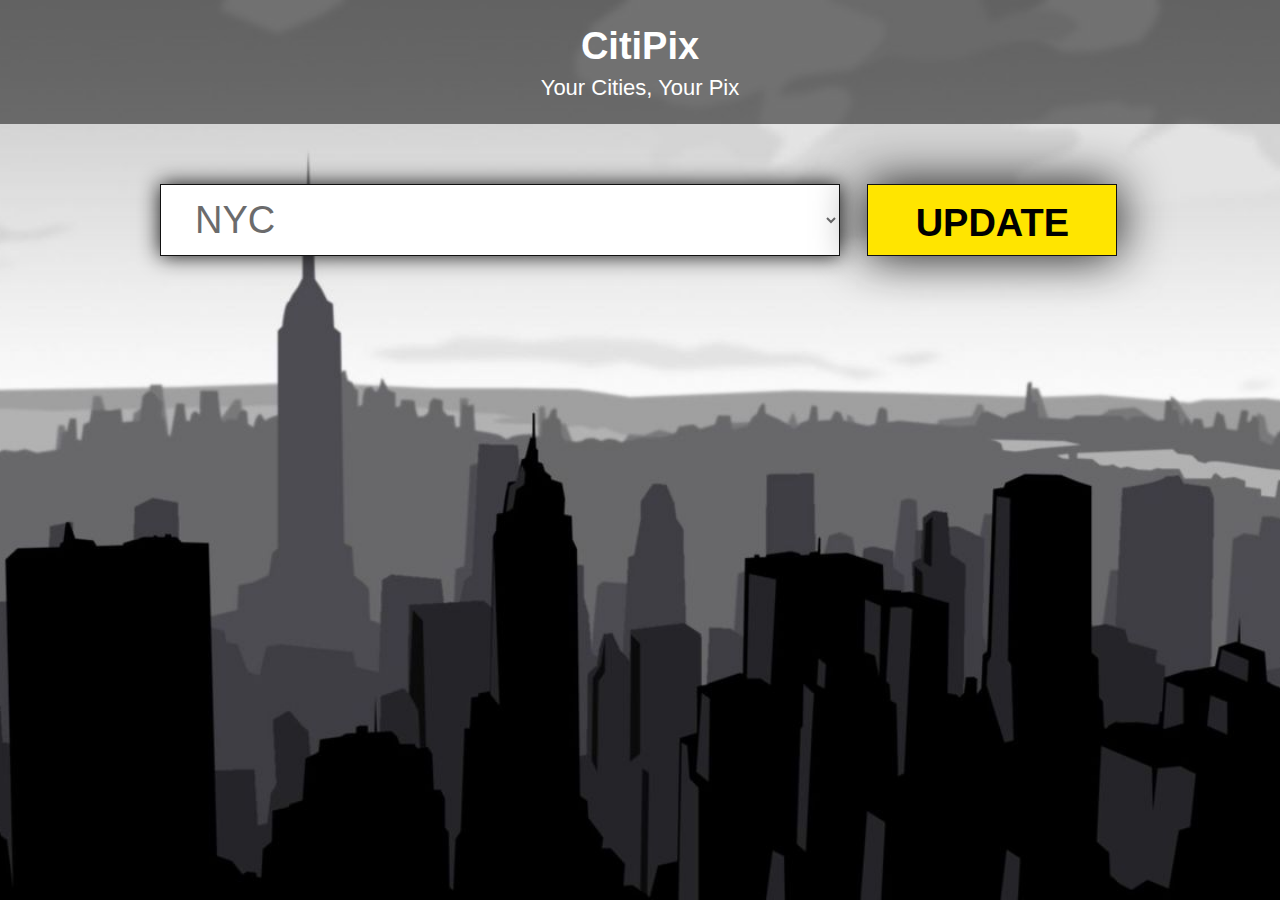
<file: index.html>
<!DOCTYPE html>
<html lang="en">
<head>
<meta charset="utf-8">
<meta name="description" content="Your description goes here">
<meta name="keywords" content="one, two, three">

<title>City Background</title>

<!-- external CSS link -->
<link rel="stylesheet" href="css/reset.css">
<link rel="stylesheet" href="css/style.css">


</head>
  <body>
    <header>
      <div class="title">
      <h1>CitiPix</h1>
      <p>Your Cities, Your Pix</p>
      </div>
    </header>
    <div class="container">
      <form>
        <!-- <input type="text" id="city-type" placeholder="Enter a city name...">
      <input type="submit" value="Update" id="submit-btn"> -->

      <select>


          <!-- <option>nyc</option>
          <option>sf</option> -->
      </select>
        <button id="submit-btn">UPDATE</button>
      </form>
    <!--   <select class="select">
        
      </select> -->
    </div>
      <script src="https://ajax.googleapis.com/ajax/libs/jquery/3.2.1/jquery.min.js"></script>
   <script type="text/javascript" src="js/index.js"></script>
  </body>
</html>
</file>
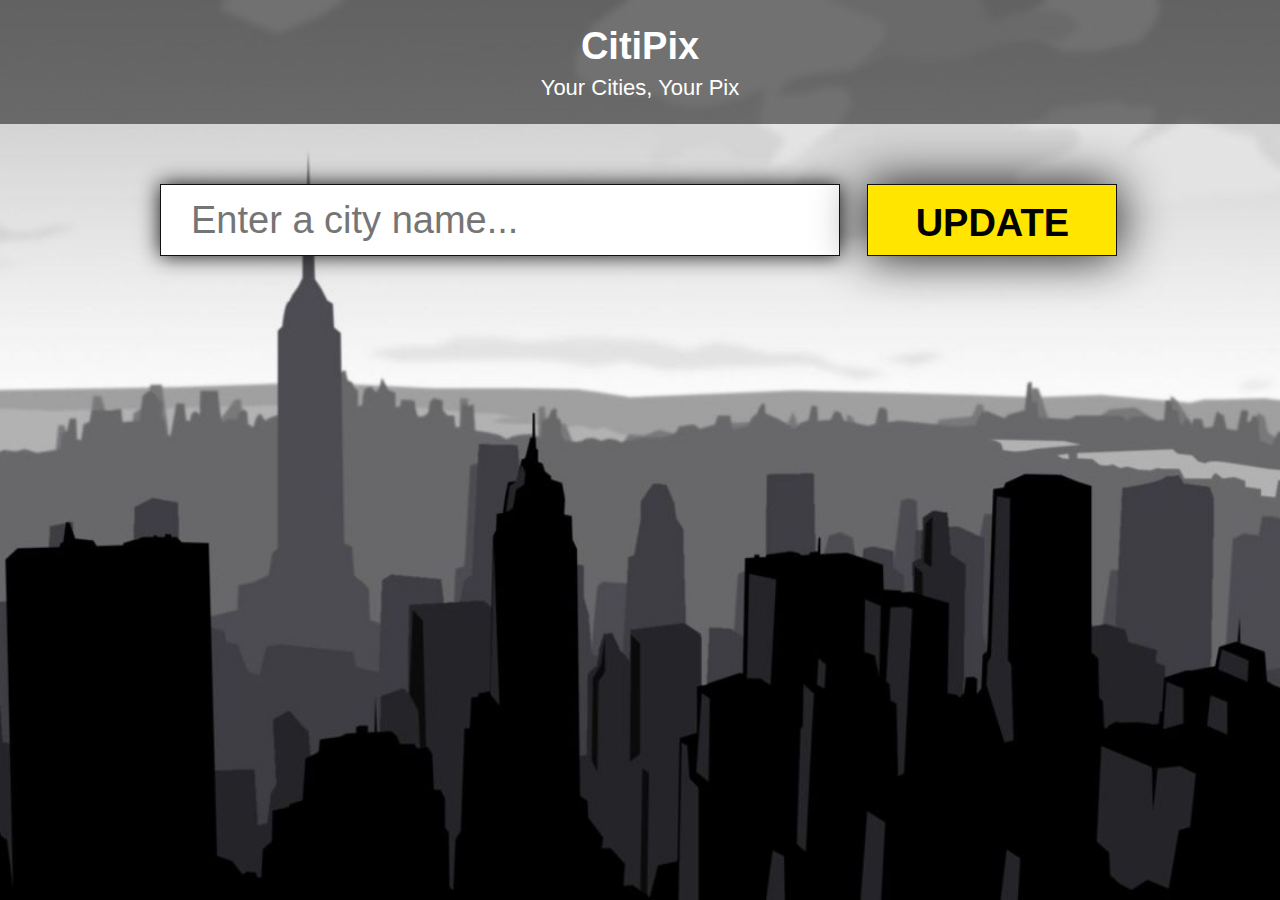
<file: Assignment/starter_code/index.html>
<!DOCTYPE html>
<html lang="en">
<head>
<meta charset="utf-8">
<meta name="description" content="Your description goes here">
<meta name="keywords" content="one, two, three">

<title>City Background</title>

<!-- external CSS link -->
<link rel="stylesheet" href="css/reset.css">
<link rel="stylesheet" href="css/style.css">


</head>
  <body>
    <header>
      <div class="title">
      <h1>CitiPix</h1>
      <p>Your Cities, Your Pix</p>
      </div>
    </header>
    <div class="container">
      <form>
        <input type="text" id="city-type" placeholder="Enter a city name...">
      <input type="submit" value="Update" id="submit-btn">
      </form>
    </div>
      <script src="https://ajax.googleapis.com/ajax/libs/jquery/3.2.1/jquery.min.js"></script>
   <script type="text/javascript" src="js/index.js"></script>
  </body>
</html>
</file>
<file: css/style.css>
/* Box Model Hack */
* {
 -moz-box-sizing: border-box; /* Firexfox */
 -webkit-box-sizing: border-box; /* Safari/Chrome/iOS/Android */
 box-sizing: border-box; /* IE */
}

/* Clear fix hack */
.clearfix:after {
 content: ".";
 display: block;
 clear: both;
 visibility: hidden;
 line-height: 0;
 height: 0;
}

.clear {
  clear: both;
}

.alignright {
  float: right;
  padding: 0 0 10px 10px; /* note the padding around a right floated image */
}

.alignleft {
  float: left;
  padding: 0 10px 10px 0; /* note the padding around a left floated image */
}

/******************************************
/* BASE STYLES
/*******************************************/

body {
  color: #000;
  font-size: 12px;
  line-height: 1.4;
  font-family: Helvetica, Arial, sans-serif;
  background: url(../images/citipix_skyline.jpg) no-repeat center center fixed;
  -webkit-background-size: cover;
  -moz-background-size: cover;
  -o-background-size: cover;
  background-size: cover;
}


/******************************************
/* LAYOUT
/*******************************************/

/* Center the container */
.container {
  width: 960px;
  margin: auto;
  padding-top: 5em;
}

header {
  background: rgba(0,0,0, .5);
  padding: 20px 0;
}

.title {
  text-align: center;
  color: #fff;
  font-size: 38px;
  font-weight: bold;
  font-family: helvetica, arial, sans-serif;
}

.title p {
  font-size: 22px;
  font-weight: normal
}

#city-type {
  color: #6b6b6c;
  font-size: 38px;
  background: #fff;
  border: 1px solid #111;
  padding: 0px 30px;
  display: inline-block;
  width: 680px;
  margin-right: 24px;
  font-family: helvetica, arial, sans-serif;
  height: 72px;
  line-height: 74px;
  vertical-align: middle;
  box-shadow: #111 0 0 20px;
}
#submit-btn {
  background: #ffe500;
  color: #000;
  font-size: 38px;
  font-weight: bold;
  text-transform: uppercase;
  border: 1px solid #111;
  text-align: center;
  display: inline-block;
  width: 250px;
  height: 72px;
  line-height: 74px;
  vertical-align: middle;
  box-shadow: #111 0 0 50px;
  font-family: helvetica, arial, sans-serif;
  cursor: pointer;
}
#submit-btn:hover {
  background: #fff600;
}

select{
   color: #6b6b6c;
  font-size: 38px;
  background: #fff;
  border: 1px solid #111;
  padding: 0px 30px;
  display: inline-block;
  width: 680px;
  margin-right: 24px;
  font-family: helvetica, arial, sans-serif;
  height: 72px;
  line-height: 74px;
  vertical-align: middle;
  box-shadow: #111 0 0 20px;
}

.nyc {
  background-image: url('../images/nyc.jpg')
}
.sf {
  background-image: url('../images/sf.jpg')
}
.la {
  background-image: url('../images/la.jpg')
}
.austin {
  background-image: url('../images/austin.jpg')
}
.sydney {
  background-image: url('../images/sydney.jpg')
}

/******************************************
/* ADDITIONAL STYLES
/*******************************************/
</file>
<file: Assignment/starter_code/css/style.css>
/* Box Model Hack */
* {
 -moz-box-sizing: border-box; /* Firexfox */
 -webkit-box-sizing: border-box; /* Safari/Chrome/iOS/Android */
 box-sizing: border-box; /* IE */
}

/* Clear fix hack */
.clearfix:after {
 content: ".";
 display: block;
 clear: both;
 visibility: hidden;
 line-height: 0;
 height: 0;
}

.clear {
  clear: both;
}

.alignright {
  float: right;
  padding: 0 0 10px 10px; /* note the padding around a right floated image */
}

.alignleft {
  float: left;
  padding: 0 10px 10px 0; /* note the padding around a left floated image */
}

/******************************************
/* BASE STYLES
/*******************************************/

body {
  color: #000;
  font-size: 12px;
  line-height: 1.4;
  font-family: Helvetica, Arial, sans-serif;
  background: url(../images/citipix_skyline.jpg) no-repeat center center fixed;
  -webkit-background-size: cover;
  -moz-background-size: cover;
  -o-background-size: cover;
  background-size: cover;
}


/******************************************
/* LAYOUT
/*******************************************/

/* Center the container */
.container {
  width: 960px;
  margin: auto;
  padding-top: 5em;
}

header {
  background: rgba(0,0,0, .5);
  padding: 20px 0;
}

.title {
  text-align: center;
  color: #fff;
  font-size: 38px;
  font-weight: bold;
  font-family: helvetica, arial, sans-serif;
}

.title p {
  font-size: 22px;
  font-weight: normal
}

#city-type {
  color: #6b6b6c;
  font-size: 38px;
  background: #fff;
  border: 1px solid #111;
  padding: 0px 30px;
  display: inline-block;
  width: 680px;
  margin-right: 24px;
  font-family: helvetica, arial, sans-serif;
  height: 72px;
  line-height: 74px;
  vertical-align: middle;
  box-shadow: #111 0 0 20px;
}
#submit-btn {
  background: #ffe500;
  color: #000;
  font-size: 38px;
  font-weight: bold;
  text-transform: uppercase;
  border: 1px solid #111;
  text-align: center;
  display: inline-block;
  width: 250px;
  height: 72px;
  line-height: 74px;
  vertical-align: middle;
  box-shadow: #111 0 0 50px;
  font-family: helvetica, arial, sans-serif;
  cursor: pointer;
}
#submit-btn:hover {
  background: #fff600;
}

.nyc {
  background-image: url('../images/nyc.jpg')
}
.sf {
  background-image: url('../images/sf.jpg')
}
.la {
  background-image: url('../images/la.jpg')
}
.austin {
  background-image: url('../images/austin.jpg')
}
.sydney {
  background-image: url('../images/sydney.jpg')
}

/******************************************
/* ADDITIONAL STYLES
/*******************************************/
</file>
